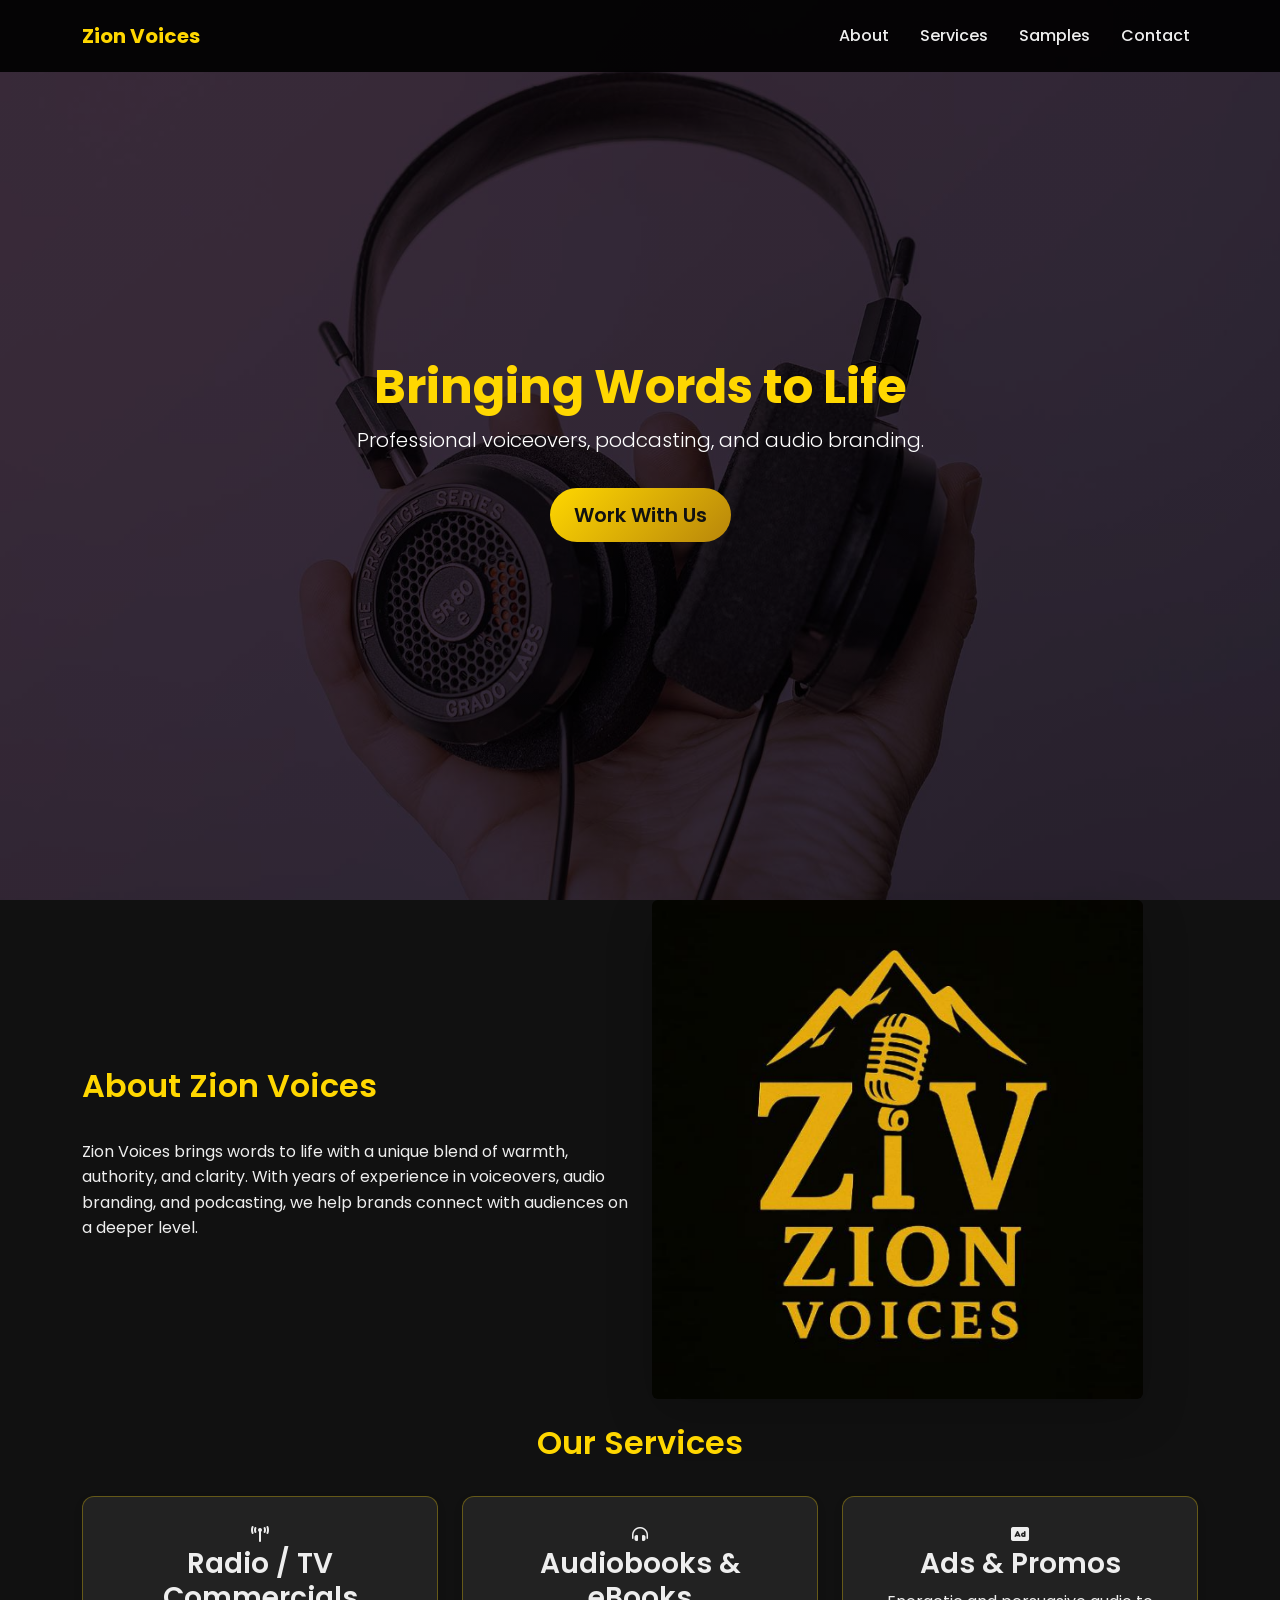
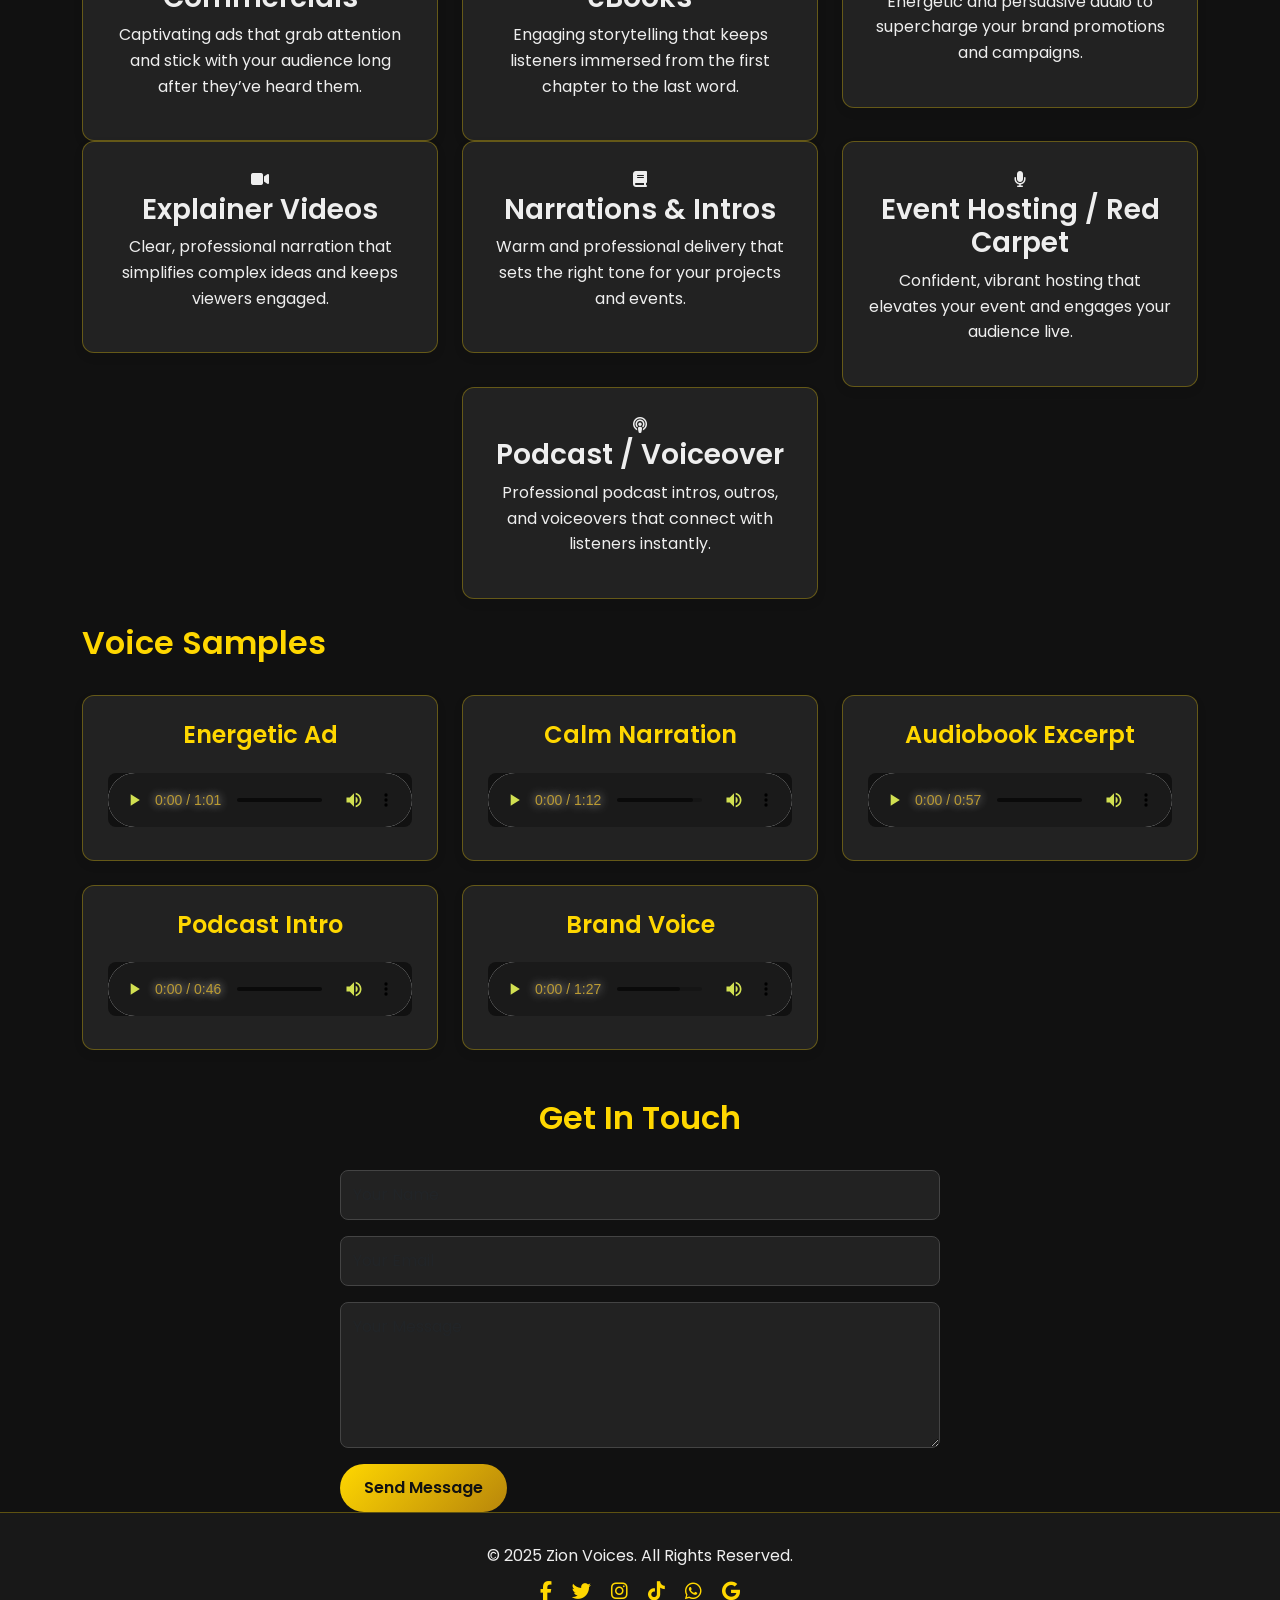
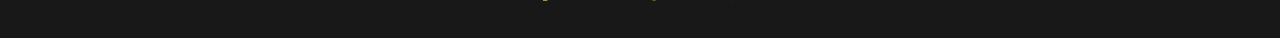
<file: index.html>
<!DOCTYPE html>
<html lang="en">
<head>
  <meta charset="UTF-8">
  <meta name="viewport" content="width=device-width, initial-scale=1.0">
  <title>Zion Voices</title>

  <!-- Google Fonts -->
  <link href="https://fonts.googleapis.com/css2?family=Poppins:wght@400;500;600&display=swap" rel="stylesheet">

  <!-- Bootstrap CSS -->
  <link href="https://cdn.jsdelivr.net/npm/bootstrap@5.3.2/dist/css/bootstrap.min.css" rel="stylesheet">

  <!-- Font Awesome -->
  <link href="https://cdnjs.cloudflare.com/ajax/libs/font-awesome/6.4.2/css/all.min.css" rel="stylesheet">

  <!-- AOS Animation -->
  <link href="https://unpkg.com/aos@2.3.4/dist/aos.css" rel="stylesheet">

  <!-- Custom CSS -->
  <link href="./css/style.css" rel="stylesheet">
</head>
<body>

  <!-- Navbar -->
  <header class="site-header navbar navbar-expand-lg navbar-dark fixed-top">
    <div class="container">
      <a class="navbar-brand text-gold fw-bold" href="#">Zion Voices</a>
      <button class="navbar-toggler" type="button" data-bs-toggle="collapse" data-bs-target="#mainNav">
        <span class="navbar-toggler-icon"></span>
      </button>
      <!-- <button id="theme-toggle" class="btn btn-gold ms-3">
  🌙 </button> -->

      <div class="collapse navbar-collapse" id="mainNav">
        <ul class="navbar-nav ms-auto">
          <li class="nav-item"><a class="nav-link" href="#about">About</a></li>
          <li class="nav-item"><a class="nav-link" href="#services">Services</a></li>
          <li class="nav-item"><a class="nav-link" href="#samples">Samples</a></li>
          <li class="nav-item"><a class="nav-link" href="#contact">Contact</a></li>
        </ul>
      </div>
    </div>
  </header>

  <!-- Hero -->
  <section class="hero-section d-flex align-items-center justify-content-center text-center">
    <div class="hero-content">
      <h1 class="display-4 fw-bold text-gold">Bringing Words to Life</h1>
      <p class="lead">Professional voiceovers, podcasting, and audio branding.</p>
      <a href="#contact" class="btn btn-gold btn-lg mt-3">Work With Us</a>
    </div>
  </section>

  <!-- About -->
  <section id="about" class="section-alt">
    <div class="container">
      <div class="row align-items-center">
        <div class="col-lg-6 about-text" data-aos="fade-right">
          <h2 class="section-heading">About Zion Voices</h2>
          <p>
            Zion Voices brings words to life with a unique blend of warmth, authority, 
            and clarity. With years of experience in voiceovers, audio branding, and 
            podcasting, we help brands connect with audiences on a deeper level.
          </p>
        </div>
        <div class="col-lg-6 about-img" data-aos="fade-left">
          <img src="./img/logo.webp" alt="About Zion Voices" class="img-fluid rounded shadow-lg" style="max-width: 90%; height: auto;">
        </div>
      </div>
    </div>
  </section>

  <!-- Services -->
<section id="services" class="section-dark">
  <div class="container text-center">
    <h2 class="section-heading" data-aos="fade-up">Our Services</h2>
    <div class="row">

      <div class="col-md-4" data-aos="zoom-in" data-aos-delay="100">
        <div class="modern-card">
          <span class="service-icon"><i class="fas fa-broadcast-tower"></i></span>
          <h3>Radio / TV Commercials</h3>
          <p>Captivating ads that grab attention and stick with your audience long after they’ve heard them.</p>
        </div>
      </div>

      <div class="col-md-4" data-aos="zoom-in" data-aos-delay="200">
        <div class="modern-card">
          <span class="service-icon"><i class="fas fa-headphones-alt"></i></span>
          <h3>Audiobooks & eBooks</h3>
          <p>Engaging storytelling that keeps listeners immersed from the first chapter to the last word.</p>
        </div>
      </div>

      <div class="col-md-4" data-aos="zoom-in" data-aos-delay="300">
        <div class="modern-card">
          <span class="service-icon"><i class="fas fa-ad"></i></span>
          <h3>Ads & Promos</h3>
          <p>Energetic and persuasive audio to supercharge your brand promotions and campaigns.</p>
        </div>
      </div>

      <div class="col-md-4" data-aos="zoom-in" data-aos-delay="400">
        <div class="modern-card">
          <span class="service-icon"><i class="fas fa-video"></i></span>
          <h3>Explainer Videos</h3>
          <p>Clear, professional narration that simplifies complex ideas and keeps viewers engaged.</p>
        </div>
      </div>

      <div class="col-md-4" data-aos="zoom-in" data-aos-delay="500">
        <div class="modern-card">
          <span class="service-icon"><i class="fas fa-book"></i></span>
          <h3>Narrations & Intros</h3>
          <p>Warm and professional delivery that sets the right tone for your projects and events.</p>
        </div>
      </div>

      <div class="col-md-4" data-aos="zoom-in" data-aos-delay="600">
        <div class="modern-card">
          <span class="service-icon"><i class="fas fa-microphone"></i></span>
          <h3>Event Hosting / Red Carpet</h3>
          <p>Confident, vibrant hosting that elevates your event and engages your audience live.</p>
        </div>
      </div>

      <div class="col-md-4 mx-auto" data-aos="zoom-in" data-aos-delay="700">
        <div class="modern-card">
          <span class="service-icon"><i class="fas fa-podcast"></i></span>
          <h3>Podcast / Voiceover</h3>
          <p>Professional podcast intros, outros, and voiceovers that connect with listeners instantly.</p>
        </div>
      </div>

    </div>
  </div>
</section>

  <!-- Samples -->
  <section id="samples" class="section-dark">
  <div class="container">
    <h2 class="section-heading">Voice Samples</h2>
    <div class="row">
      
      <!-- Sample 1 -->
      <div class="col-md-4 mb-4">
        <div class="modern-card text-center">
          <h4 class="text-gold">Energetic Ad</h4>
          <audio controls>
            <source src="./audio/audio1.mp3" type="audio/mpeg">
            Your browser does not support the audio element.
          </audio>
        </div>
      </div>

      <!-- Sample 2 -->
      <div class="col-md-4 mb-4">
        <div class="modern-card text-center">
          <h4 class="text-gold">Calm Narration</h4>
          <audio controls>
            <source src="./audio/audio2.mp3" type="audio/mpeg">
            Your browser does not support the audio element.
          </audio>
        </div>
      </div>

      <!-- Sample 3 -->
      <div class="col-md-4 mb-4">
        <div class="modern-card text-center">
          <h4 class="text-gold">Audiobook Excerpt</h4>
          <audio controls>
            <source src="./audio/audio3.mp3" type="audio/mpeg">
            Your browser does not support the audio element.
          </audio>
        </div>
      </div>

      <!-- Sample 4 -->
      <div class="col-md-4 mb-4">
        <div class="modern-card text-center">
          <h4 class="text-gold">Podcast Intro</h4>
          <audio controls>
            <source src="./audio/audio4.mp3" type="audio/mpeg">
            Your browser does not support the audio element.
          </audio>
        </div>
      </div>

      <!-- Sample 5 -->
      <div class="col-md-4 mb-4">
        <div class="modern-card text-center">
          <h4 class="text-gold">Brand Voice</h4>
          <audio controls>
            <source src="./audio/audio5.mp3" type="audio/mpeg">
            Your browser does not support the audio element.
          </audio>
        </div>
      </div>

      

    </div>
  </div>
</section>


  <!-- Contact -->
  <section id="contact" class="section-dark">
    <div class="container">
      <h2 class="section-heading text-center" data-aos="fade-up">Get In Touch</h2>
      <form class="contact-form mx-auto" style="max-width: 600px;" data-aos="fade-up" data-aos-delay="200">
        <div class="form-group mb-3">
          <input type="text" class="form-control" placeholder="Your Name">
        </div>
        <div class="form-group mb-3">
          <input type="email" class="form-control" placeholder="Your Email">
        </div>
        <div class="form-group mb-3">
          <textarea class="form-control" rows="5" placeholder="Your Message"></textarea>
        </div>
        <button type="submit" class="btn btn-gold btn-block" style="padding-bottom: 12px;">Send Message</button>
      </form>
    </div>
  </section>

  <!-- Footer -->
  <footer class="site-footer section-alt text-center" data-aos="fade-up">
    <div class="container">
      <p class="mb-2">&copy; 2025 Zion Voices. All Rights Reserved.</p>
      <a href="https://facebook.com/Thee_Zion_Voices" class="footer-link mx-2"><i class="fab fa-facebook-f"></i></a>
      <a href="https://twitter.com/Thee_Zion_Voices" class="footer-link mx-2"><i class="fab fa-twitter"></i></a>
      <a href="https://www.instagram.com/Thee_Zion_Voices" class="footer-link mx-2"><i class="fab fa-instagram"></i></a>
      <a href="https://www.tiktok.com/@Thee_Zion_Voices" class="footer-link mx-2"><i class="fab fa-tiktok"></i></a>
      <a href="https://wa.me/254769247477" class="footer-link mx-2"><i class="fab fa-whatsapp"></i></a>
      <a href="mailto:TheeZionvoices@gmail.com" class="footer-link mx-2"><i class="fab fa-google"></i></a>
      
    </div>
  </footer>

  <!-- Bootstrap Bundle JS -->
  <script src="https://cdn.jsdelivr.net/npm/bootstrap@5.3.2/dist/js/bootstrap.bundle.min.js"></script>

  <!-- AOS Script -->
  <script src="https://unpkg.com/aos@2.3.4/dist/aos.js"></script>
  <script>
    AOS.init({
      duration: 1000,
      once: true
    });

    // Navbar background change on scroll
    const header = document.querySelector('.site-header');
    window.addEventListener('scroll', () => {
      if (window.scrollY > 50) {
        header.classList.add('scrolled');
      } else {
        header.classList.remove('scrolled');
      }
    });


      const toggleBtn = document.getElementById('theme-toggle');
  const body = document.body;

  // Load saved theme
  if (localStorage.getItem('theme') === 'light') {
    body.classList.add('light-mode');
    toggleBtn.textContent = "☀️";
  }

  toggleBtn.addEventListener('click', () => {
    body.classList.toggle('light-mode');
    if (body.classList.contains('light-mode')) {
      toggleBtn.textContent = "☀️";
      localStorage.setItem('theme', 'light');
    } else {
      toggleBtn.textContent = "🌙";
      localStorage.setItem('theme', 'dark');
    }
  });
  </script>
</body>
</html>
</file>
<file: css/style.css>
/* ----------------------------
   Global Styles
----------------------------- */
:root {
  /* Dark mode (default) */
  --bg-color: #111;
  --alt-bg-color: #181818;
  --text-color: #eee;
  --heading-color: #FFD700;
  --card-bg: #222;
  --border-color: rgba(255, 215, 0, 0.3);
  --nav-bg: rgba(0, 0, 0, 0.9);
}

/* Light mode variables */
body.light-mode {
  --bg-color: #ffffff;
  --alt-bg-color: #f9f9f9;
  --text-color: #333333;
  --heading-color: #b8860b;  /* elegant darker gold */
  --card-bg: #fdfdfd;
  --border-color: rgba(0,0,0,0.1);
  --nav-bg: rgba(255, 255, 255, 0.95);
}

body {
  font-family: 'Poppins', sans-serif;
  background: var(--bg-color);
  color: var(--text-color);
  transition: background 0.4s ease, color 0.4s ease;
  line-height: 1.6;
  scroll-behavior: smooth;
}

h1, h2, h3, h4, h5 {
  font-weight: 600;
}

a {
  text-decoration: none;
  transition: color 0.3s ease;
}

/* Gold Accent */
.text-gold {
  color: #FFD700;
}

.btn-gold {
  background: linear-gradient(135deg, #FFD700, #b8860b);
  border: none;
  color: #111;
  font-weight: 600;
  padding: 0.75rem 1.5rem;
  border-radius: 30px;
  transition: all 0.3s ease;
}

.btn-gold:hover {
  background: linear-gradient(135deg, #b8860b, #FFD700);
  color: #fff;
}

/* ----------------------------
   Navbar
----------------------------- */
.site-header {
  background: var(--nav-bg);
  transition: background 0.4s ease;
  padding: 15px 0;
}

.site-header.scrolled {
  background: rgba(0, 0, 0, 0.9);
  padding: 8px 0;
}

.nav-link {
  color: var(--text-color) !important;
  font-weight: 500;
  margin-left: 15px;
  transition: color 0.3s;
}

.nav-link:hover {
   color: var(--heading-color) !important;
}

/* ----------------------------
   Hero Section
----------------------------- */
.hero-section {
  height: 100vh;
  background: linear-gradient(rgba(0,0,0,0.7), rgba(0,0,0,0.7)), 
              url('/img/hero.webp') no-repeat center center/cover;
  color: #fff;
  text-align: center;
  display: flex;
  justify-content: center;
  align-items: center;
}

.hero-content {
  max-width: 700px;
  animation: fadeInUp 1.5s ease;
}

.hero-content h1 {
  font-size: 3rem;
}

@keyframes fadeInUp {
  from {
    opacity: 0;
    transform: translateY(30px);
  }
  to {
    opacity: 1;
    transform: translateY(0);
  }
}

/* ----------------------------
   Sections
----------------------------- */
.section-dark, .section-alt {
  background: var(--bg-color);
  color: var(--text-color);
}
.section-heading {
  color: var(--heading-color);
  padding: 25px 0;
}


/* ----------------------------
   Cards
----------------------------- */
.modern-card {
  background: var(--card-bg);
  border: 1px solid var(--border-color);
  padding: 25px;
  border-radius: 12px;
  box-shadow: 0 4px 12px rgba(0,0,0,0.05);
  transition: transform 0.3s ease, box-shadow 0.3s ease, background 0.4s ease;
}

.modern-card:hover {
  transform: translateY(-5px);
  box-shadow: 0 8px 20px rgba(0,0,0,0.15);
}

.sample-card audio {
  width: 100%;
  margin-top: 15px;
}

/* services */


/* Modern Audio Player Styling */
audio {
  width: 100%;
  margin-top: 15px;
  border-radius: 8px;
  background: #111;
}

audio::-webkit-media-controls-panel {
  background-color: #1a1a1a;
  border-radius: 8px;
}

audio::-webkit-media-controls-play-button,
audio::-webkit-media-controls-mute-button {
  filter: invert(75%) sepia(60%) saturate(400%) hue-rotate(20deg);
}

audio::-webkit-media-controls-current-time-display,
audio::-webkit-media-controls-time-remaining-display {
  color: #d4af37;
}
audio::-webkit-media-controls-volume-slider {
  background: #333;
  border-radius: 8px;
}

/* ----------------------------
   Contact
----------------------------- */
.contact-form .form-control {
  background: #222;
  border: 1px solid #444;
  color: hsl(0, 0%, 100%);
  padding: 12px;
  border-radius: 8px;
}

.contact-form .form-control:focus {
  border-color: #FFD700;
  box-shadow: 0 0 0 0.2rem rgba(255,215,0,0.25);
}

/* ----------------------------
   Footer
----------------------------- */
.site-footer {
  background: var(--alt-bg-color);
  border-top: 1px solid var(--border-color);
  padding: 30px 0;
  
}

.site-footer .footer-link {
  color: #FFD700;
  font-size: 1.2rem;
  transition: color 0.3s ease;
}

.site-footer .footer-link:hover {
  color: #fff;
}

/* ----------------------------
   Responsive
----------------------------- */
@media (max-width: 768px) {
  .hero-content h1 {
    font-size: 2.2rem;
  }
  .section-heading {
    font-size: 1.8rem;
  }
}
</file>
